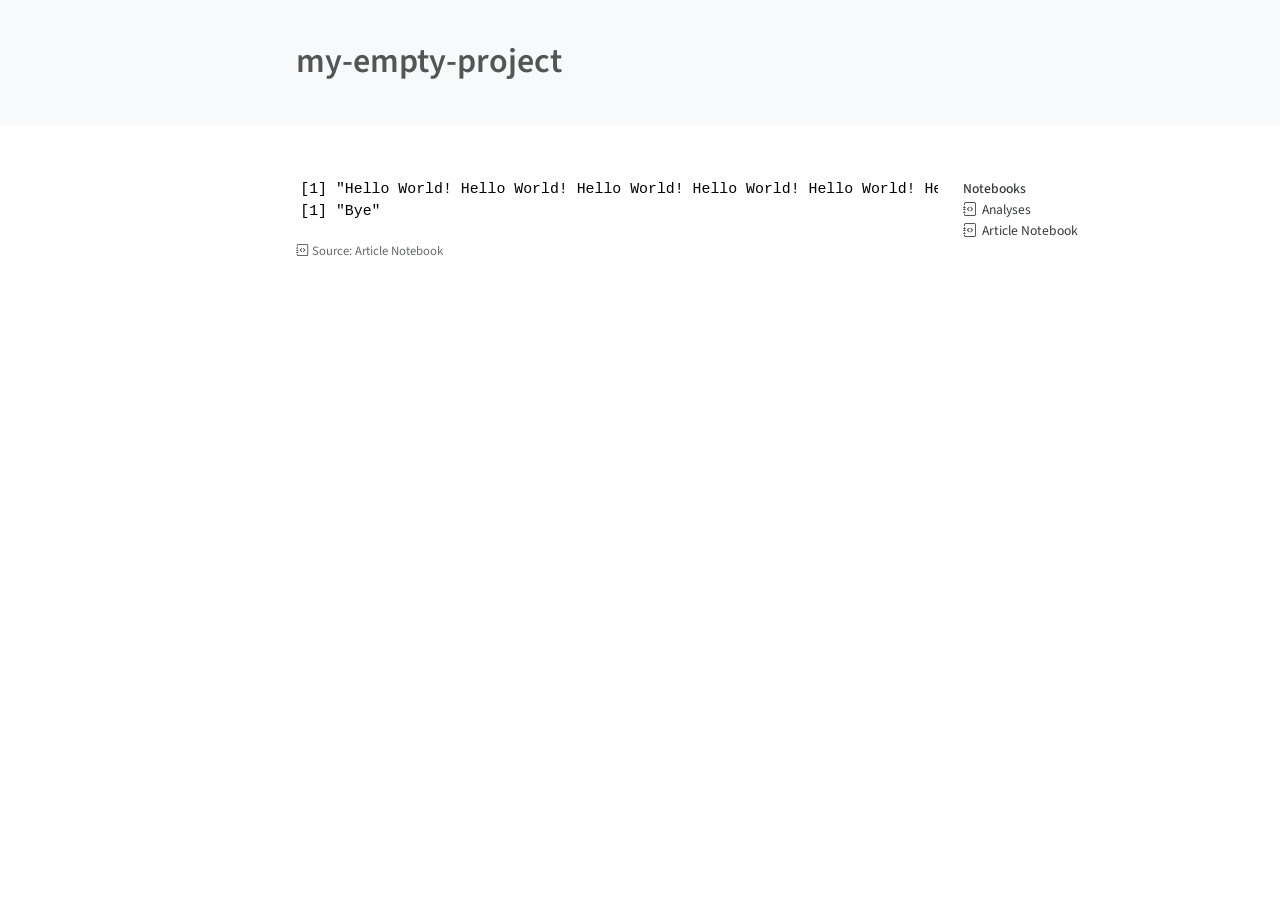
<file: index.html>
<!DOCTYPE html>
<html xmlns="http://www.w3.org/1999/xhtml" lang="en" xml:lang="en"><head>

<meta charset="utf-8">
<meta name="generator" content="quarto-1.10.19">

<meta name="viewport" content="width=device-width, initial-scale=1.0, user-scalable=yes">


<title>my-empty-project</title>
<style>
/* Default styles provided by pandoc.
** See https://pandoc.org/MANUAL.html#variables-for-html for config info.
*/
span.smallcaps{font-variant: small-caps;}
div.columns{display: flex; gap: 1.5em;}
div.column{flex: auto;}
@media screen {
div.columns{gap: min(4vw, 1.5em);}
div.column{overflow-x: auto;}
}
div.hanging-indent{margin-left: 1.5em; text-indent: -1.5em;}
ul.task-list{list-style: none;}
ul.task-list li input[type="checkbox"] {
  width: 0.8em;
  margin: 0 0.8em 0.2em -1em; /* quarto-specific, see https://github.com/quarto-dev/quarto-cli/issues/4556 */ 
  vertical-align: middle;
}
</style>


<script src="site_libs/clipboard/clipboard.min.js"></script>
<script src="site_libs/quarto-html/quarto.js" type="module"></script>
<script src="site_libs/quarto-html/tabsets/tabsets.js" type="module"></script>
<script src="site_libs/quarto-html/popper.min.js"></script>
<script src="site_libs/quarto-html/tippy.umd.min.js"></script>
<script src="site_libs/quarto-html/anchor.min.js"></script>
<link href="site_libs/quarto-html/tippy.css" rel="stylesheet">
<link href="site_libs/quarto-html/quarto-syntax-highlighting-bf27225e3a48a9273f3daa8f8e829971.css" rel="stylesheet" id="quarto-text-highlighting-styles">
<script src="site_libs/bootstrap/bootstrap.min.js"></script>
<link href="site_libs/bootstrap/bootstrap-icons.css" rel="stylesheet">
<link href="site_libs/bootstrap/bootstrap-6e694d1f7ac3fc8d536aaaaf25d41a81.min.css" rel="stylesheet" append-hash="true" id="quarto-bootstrap" data-mode="light">


<meta name="citation_title" content="my-empty-project">
<meta name="citation_language" content="en">
</head>

<body class="quarto-light">

<header id="title-block-header" class="quarto-title-block default toc-left page-columns page-full">
  <div class="quarto-title-banner page-columns page-full">
    <div class="quarto-title column-body">
      <h1 class="title">my-empty-project</h1>
          </div>

    
    <div class="quarto-title-meta-container">
      <div class="quarto-title-meta-column-start">
        
        <div class="quarto-title-meta">

                
          
                
              </div>
      </div>
      <div class="quarto-title-meta-column-end quarto-other-formats-target">
      </div>
    </div>



    <div class="quarto-other-links-text-target">
    </div>  </div>
</header><div id="quarto-content" class="page-columns page-rows-contents page-layout-article toc-left">
<div id="quarto-sidebar-toc-left" class="sidebar toc-left">
  
</div>
<div id="quarto-margin-sidebar" class="sidebar margin-sidebar">
<div class="quarto-alternate-notebooks"><h2>Notebooks</h2><ul><li><a href="notebooks/analyses-preview.html"><i class="bi bi-journal-code"></i>Analyses</a></li><li><a href="index-preview.html"><i class="bi bi-journal-code"></i>Article Notebook</a></li></ul></div></div>
<main class="content quarto-banner-title-block" id="quarto-document-content">



  


<div class="cell">
<div class="cell-output cell-output-stdout">
<pre><code>[1] "Hello World! Hello World! Hello World! Hello World! Hello World! Hello World! Hello World! Hello World! Hello World! Hello World! Hello World! Hello World! Hello World! Hello World! Hello World! Hello World! Hello World! Hello World! Hello World! Hello World! Hello World! Hello World! Hello World! Hello World! Hello World! Hello World! Hello World! Hello World! Hello World! Hello World! Hello World! Hello World! Hello World! Hello World!"
[1] "Bye"</code></pre>
</div>
<a class="quarto-notebook-link" id="nblink-1" href="index-preview.html">Source: Article Notebook</a></div>

</main>
<!-- /main column -->
<script id="quarto-html-after-body" type="application/javascript">
  window.document.addEventListener("DOMContentLoaded", function (event) {
    const icon = "";
    const anchorJS = new window.AnchorJS();
    anchorJS.options = {
      placement: 'right',
      icon: icon
    };
    anchorJS.add('.anchored');
    const isCodeAnnotation = (el) => {
      for (const clz of el.classList) {
        if (clz.startsWith('code-annotation-')) {                     
          return true;
        }
      }
      return false;
    }
    const onCopySuccess = function(e) {
      // button target
      const button = e.trigger;
      // don't keep focus
      button.blur();
      // flash "checked"
      button.classList.add('code-copy-button-checked');
      var currentTitle = button.getAttribute("title");
      button.setAttribute("title", "Copied!");
      let tooltip;
      if (window.bootstrap) {
        button.setAttribute("data-bs-toggle", "tooltip");
        button.setAttribute("data-bs-placement", "left");
        button.setAttribute("data-bs-title", "Copied!");
        tooltip = new bootstrap.Tooltip(button, 
          { trigger: "manual", 
            customClass: "code-copy-button-tooltip",
            offset: [0, -8]});
        tooltip.show();    
      }
      setTimeout(function() {
        if (tooltip) {
          tooltip.hide();
          button.removeAttribute("data-bs-title");
          button.removeAttribute("data-bs-toggle");
          button.removeAttribute("data-bs-placement");
        }
        button.setAttribute("title", currentTitle);
        button.classList.remove('code-copy-button-checked');
      }, 1000);
      // clear code selection
      e.clearSelection();
    }
    const getTextToCopy = function(trigger) {
      const outerScaffold = trigger.parentElement.cloneNode(true);
      const codeEl = outerScaffold.querySelector('code');
      for (const childEl of codeEl.children) {
        if (isCodeAnnotation(childEl)) {
          childEl.remove();
        }
      }
      return codeEl.innerText;
    }
    const clipboard = new window.ClipboardJS('.code-copy-button:not([data-in-quarto-modal])', {
      text: getTextToCopy
    });
    clipboard.on('success', onCopySuccess);
    if (window.document.getElementById('quarto-embedded-source-code-modal')) {
      const clipboardModal = new window.ClipboardJS('.code-copy-button[data-in-quarto-modal]', {
        text: getTextToCopy,
        container: window.document.getElementById('quarto-embedded-source-code-modal')
      });
      clipboardModal.on('success', onCopySuccess);
    }
      var localhostRegex = new RegExp(/^(?:http|https):\/\/localhost\:?[0-9]*\//);
      var mailtoRegex = new RegExp(/^mailto:/);
        var filterRegex = new RegExp('/' + window.location.host + '/');
      var isInternal = (href) => {
          return filterRegex.test(href) || localhostRegex.test(href) || mailtoRegex.test(href);
      }
      // Inspect non-navigation links and adorn them if external
     var links = window.document.querySelectorAll('a[href]:not(.nav-link):not(.navbar-brand):not(.toc-action):not(.sidebar-link):not(.sidebar-item-toggle):not(.pagination-link):not(.no-external):not([aria-hidden]):not(.dropdown-item):not(.quarto-navigation-tool):not(.about-link)');
      for (var i=0; i<links.length; i++) {
        const link = links[i];
        if (!isInternal(link.href)) {
          // undo the damage that might have been done by quarto-nav.js in the case of
          // links that we want to consider external
          if (link.dataset.originalHref !== undefined) {
            link.href = link.dataset.originalHref;
          }
        }
      }
    function tippyHover(el, contentFn, onTriggerFn, onUntriggerFn) {
      const config = {
        allowHTML: true,
        maxWidth: 500,
        delay: 100,
        arrow: false,
        appendTo: function(el) {
            return el.parentElement;
        },
        interactive: true,
        interactiveBorder: 10,
        theme: 'quarto',
        placement: 'bottom-start',
      };
      if (contentFn) {
        config.content = contentFn;
      }
      if (onTriggerFn) {
        config.onTrigger = onTriggerFn;
      }
      if (onUntriggerFn) {
        config.onUntrigger = onUntriggerFn;
      }
      window.tippy(el, config); 
    }
    const noterefs = window.document.querySelectorAll('a[role="doc-noteref"]');
    for (var i=0; i<noterefs.length; i++) {
      const ref = noterefs[i];
      tippyHover(ref, function() {
        // use id or data attribute instead here
        let href = ref.getAttribute('data-footnote-href') || ref.getAttribute('href');
        try { href = new URL(href).hash; } catch {}
        const id = href.replace(/^#\/?/, "");
        const note = window.document.getElementById(id);
        if (note) {
          return note.innerHTML;
        } else {
          return "";
        }
      });
    }
    const xrefs = window.document.querySelectorAll('a.quarto-xref');
    const processXRef = (id, note) => {
      // Strip column container classes
      const stripColumnClz = (el) => {
        el.classList.remove("page-full", "page-columns");
        if (el.children) {
          for (const child of el.children) {
            stripColumnClz(child);
          }
        }
      }
      stripColumnClz(note)
      if (id === null || id.startsWith('sec-')) {
        // Special case sections, only their first couple elements
        const container = document.createElement("div");
        if (note.children && note.children.length > 2) {
          container.appendChild(note.children[0].cloneNode(true));
          for (let i = 1; i < note.children.length; i++) {
            const child = note.children[i];
            if (child.tagName === "P" && child.innerText === "") {
              continue;
            } else {
              container.appendChild(child.cloneNode(true));
              break;
            }
          }
          if (window.Quarto?.typesetMath) {
            window.Quarto.typesetMath(container);
          }
          return container.innerHTML
        } else {
          if (window.Quarto?.typesetMath) {
            window.Quarto.typesetMath(note);
          }
          return note.innerHTML;
        }
      } else {
        // Remove any anchor links if they are present
        const anchorLink = note.querySelector('a.anchorjs-link');
        if (anchorLink) {
          anchorLink.remove();
        }
        if (window.Quarto?.typesetMath) {
          window.Quarto.typesetMath(note);
        }
        if (note.classList.contains("callout")) {
          return note.outerHTML;
        } else {
          return note.innerHTML;
        }
      }
    }
    for (var i=0; i<xrefs.length; i++) {
      const xref = xrefs[i];
      tippyHover(xref, undefined, function(instance) {
        instance.disable();
        let url = xref.getAttribute('href');
        let hash = undefined; 
        if (url.startsWith('#')) {
          hash = url;
        } else {
          try { hash = new URL(url).hash; } catch {}
        }
        if (hash) {
          const id = hash.replace(/^#\/?/, "");
          const note = window.document.getElementById(id);
          if (note !== null) {
            try {
              const html = processXRef(id, note.cloneNode(true));
              instance.setContent(html);
            } finally {
              instance.enable();
              instance.show();
            }
          } else {
            // See if we can fetch this
            fetch(url.split('#')[0])
            .then(res => res.text())
            .then(html => {
              const parser = new DOMParser();
              const htmlDoc = parser.parseFromString(html, "text/html");
              const note = htmlDoc.getElementById(id);
              if (note !== null) {
                const html = processXRef(id, note);
                instance.setContent(html);
              } 
            }).finally(() => {
              instance.enable();
              instance.show();
            });
          }
        } else {
          // See if we can fetch a full url (with no hash to target)
          // This is a special case and we should probably do some content thinning / targeting
          fetch(url)
          .then(res => res.text())
          .then(html => {
            const parser = new DOMParser();
            const htmlDoc = parser.parseFromString(html, "text/html");
            const note = htmlDoc.querySelector('main.content');
            if (note !== null) {
              // This should only happen for chapter cross references
              // (since there is no id in the URL)
              // remove the first header
              if (note.children.length > 0 && note.children[0].tagName === "HEADER") {
                note.children[0].remove();
              }
              const html = processXRef(null, note);
              instance.setContent(html);
            } 
          }).finally(() => {
            instance.enable();
            instance.show();
          });
        }
      }, function(instance) {
      });
    }
        let selectedAnnoteEl;
        const selectorForAnnotation = ( cell, annotation) => {
          let cellAttr = 'data-code-cell="' + cell + '"';
          let lineAttr = 'data-code-annotation="' +  annotation + '"';
          const selector = 'span[' + cellAttr + '][' + lineAttr + ']';
          return selector;
        }
        const selectCodeLines = (annoteEl) => {
          const doc = window.document;
          const targetCell = annoteEl.getAttribute("data-target-cell");
          const targetAnnotation = annoteEl.getAttribute("data-target-annotation");
          const annoteSpan = window.document.querySelector(selectorForAnnotation(targetCell, targetAnnotation));
          const lines = annoteSpan.getAttribute("data-code-lines").split(",");
          const lineIds = lines.map((line) => {
            return targetCell + "-" + line;
          })
          let top = null;
          let height = null;
          let parent = null;
          if (lineIds.length > 0) {
              //compute the position of the single el (top and bottom and make a div)
              const el = window.document.getElementById(lineIds[0]);
              top = el.offsetTop;
              height = el.offsetHeight;
              parent = el.parentElement.parentElement;
            if (lineIds.length > 1) {
              const lastEl = window.document.getElementById(lineIds[lineIds.length - 1]);
              const bottom = lastEl.offsetTop + lastEl.offsetHeight;
              height = bottom - top;
            }
            if (top !== null && height !== null && parent !== null) {
              // cook up a div (if necessary) and position it 
              let div = window.document.getElementById("code-annotation-line-highlight");
              if (div === null) {
                div = window.document.createElement("div");
                div.setAttribute("id", "code-annotation-line-highlight");
                div.style.position = 'absolute';
                parent.appendChild(div);
              }
              div.style.top = top - 2 + "px";
              div.style.height = height + 4 + "px";
              div.style.left = 0;
              let gutterDiv = window.document.getElementById("code-annotation-line-highlight-gutter");
              if (gutterDiv === null) {
                gutterDiv = window.document.createElement("div");
                gutterDiv.setAttribute("id", "code-annotation-line-highlight-gutter");
                gutterDiv.style.position = 'absolute';
                const codeCell = window.document.getElementById(targetCell);
                const gutter = codeCell.querySelector('.code-annotation-gutter');
                gutter.appendChild(gutterDiv);
              }
              gutterDiv.style.top = top - 2 + "px";
              gutterDiv.style.height = height + 4 + "px";
            }
            selectedAnnoteEl = annoteEl;
          }
        };
        const unselectCodeLines = () => {
          const elementsIds = ["code-annotation-line-highlight", "code-annotation-line-highlight-gutter"];
          elementsIds.forEach((elId) => {
            const div = window.document.getElementById(elId);
            if (div) {
              div.remove();
            }
          });
          selectedAnnoteEl = undefined;
        };
          // Handle positioning of the toggle
      window.addEventListener(
        "resize",
        throttle(() => {
          elRect = undefined;
          if (selectedAnnoteEl) {
            selectCodeLines(selectedAnnoteEl);
          }
        }, 10)
      );
      function throttle(fn, ms) {
      let throttle = false;
      let timer;
        return (...args) => {
          if(!throttle) { // first call gets through
              fn.apply(this, args);
              throttle = true;
          } else { // all the others get throttled
              if(timer) clearTimeout(timer); // cancel #2
              timer = setTimeout(() => {
                fn.apply(this, args);
                timer = throttle = false;
              }, ms);
          }
        };
      }
        // Attach click handler to the DT
        const annoteDls = window.document.querySelectorAll('dt[data-target-cell]');
        for (const annoteDlNode of annoteDls) {
          annoteDlNode.addEventListener('click', (event) => {
            const clickedEl = event.target;
            if (clickedEl !== selectedAnnoteEl) {
              unselectCodeLines();
              const activeEl = window.document.querySelector('dt[data-target-cell].code-annotation-active');
              if (activeEl) {
                activeEl.classList.remove('code-annotation-active');
              }
              selectCodeLines(clickedEl);
              clickedEl.classList.add('code-annotation-active');
            } else {
              // Unselect the line
              unselectCodeLines();
              clickedEl.classList.remove('code-annotation-active');
            }
          });
        }
    const findCites = (el) => {
      const parentEl = el.parentElement;
      if (parentEl) {
        const cites = parentEl.dataset.cites;
        if (cites) {
          return {
            el,
            cites: cites.split(' ')
          };
        } else {
          return findCites(el.parentElement)
        }
      } else {
        return undefined;
      }
    };
    var bibliorefs = window.document.querySelectorAll('a[role="doc-biblioref"]');
    for (var i=0; i<bibliorefs.length; i++) {
      const ref = bibliorefs[i];
      const citeInfo = findCites(ref);
      if (citeInfo) {
        tippyHover(citeInfo.el, function() {
          var popup = window.document.createElement('div');
          citeInfo.cites.forEach(function(cite) {
            var citeDiv = window.document.createElement('div');
            citeDiv.classList.add('hanging-indent');
            citeDiv.classList.add('csl-entry');
            var biblioDiv = window.document.getElementById('ref-' + cite);
            if (biblioDiv) {
              citeDiv.innerHTML = biblioDiv.innerHTML;
            }
            popup.appendChild(citeDiv);
          });
          return popup.innerHTML;
        });
      }
    }
  });
  </script>
</div> <!-- /content -->




</body></html>
</file>
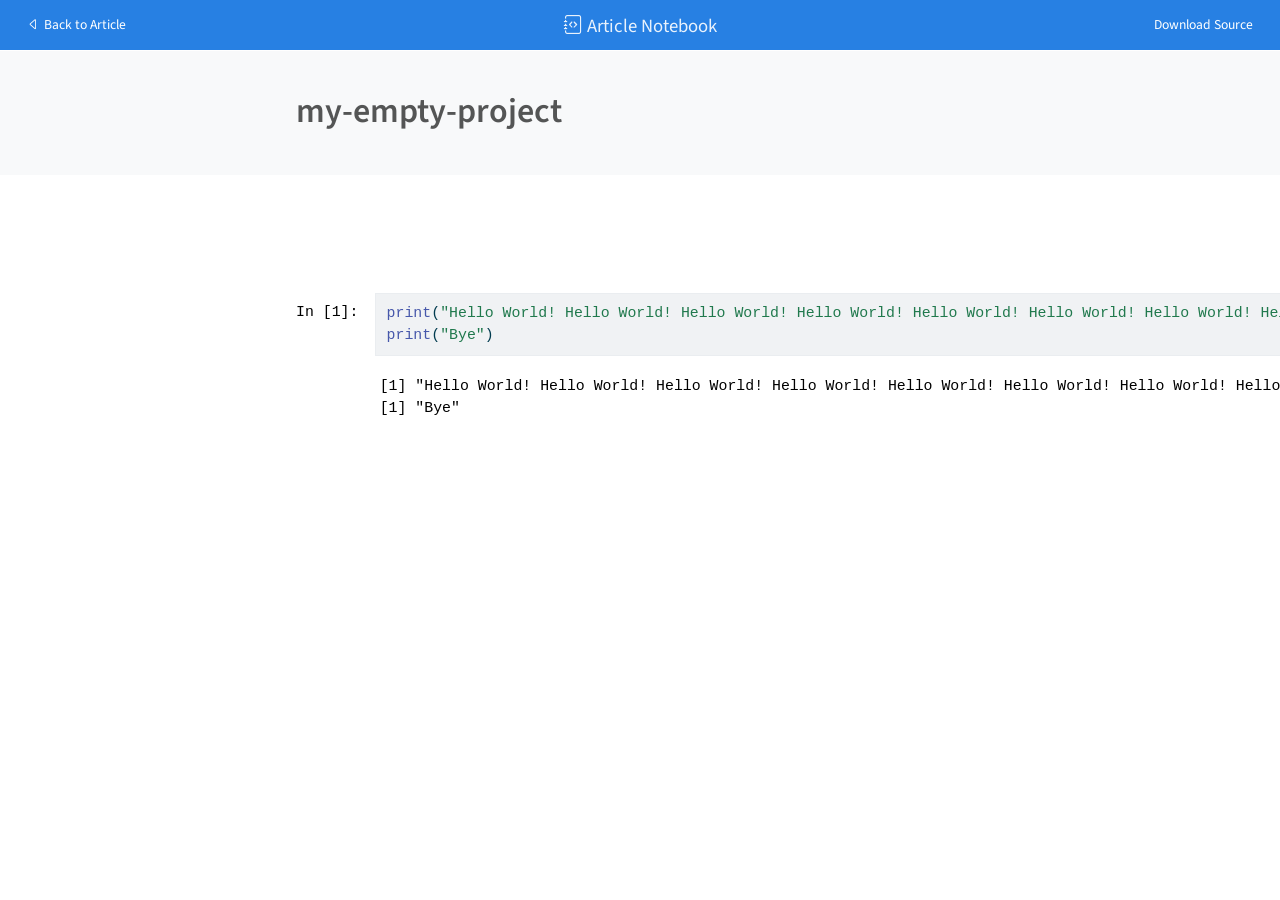
<file: index-preview.html>
<!DOCTYPE html>
<html xmlns="http://www.w3.org/1999/xhtml" lang="en" xml:lang="en"><head>
    <meta charset="utf-8">
    <meta name="generator" content="quarto-1.10.19">

    <meta name="viewport" content="width=device-width, initial-scale=1.0, user-scalable=yes">


    <title>my-empty-project</title>
    <style>
      /* Default styles provided by pandoc.
      ** See https://pandoc.org/MANUAL.html#variables-for-html for config info.
      */
      span.smallcaps{font-variant: small-caps;}
      div.columns{display: flex; gap: 1.5em;}
      div.column{flex: auto;}
      @media screen {
      div.columns{gap: min(4vw, 1.5em);}
      div.column{overflow-x: auto;}
      }
      div.hanging-indent{margin-left: 1.5em; text-indent: -1.5em;}
      ul.task-list{list-style: none;}
      ul.task-list li input[type="checkbox"] {
        width: 0.8em;
        margin: 0 0.8em 0.2em -1em; /* quarto-specific, see https://github.com/quarto-dev/quarto-cli/issues/4556 */ 
        vertical-align: middle;
      }
      /* CSS for syntax highlighting */
      html { -webkit-text-size-adjust: 100%; }
      pre > code.sourceCode { white-space: pre; position: relative; }
      pre > code.sourceCode > span { display: inline-block; line-height: 1.25; }
      pre > code.sourceCode > span:empty { height: 1.2em; }
      .sourceCode { overflow: visible; }
      code.sourceCode > span { color: inherit; text-decoration: inherit; }
      div.sourceCode { margin: 1em 0; }
      pre.sourceCode { margin: 0; }
      @media screen {
      div.sourceCode { overflow: auto; }
      }
      @media print {
      pre > code.sourceCode { white-space: pre-wrap; }
      pre > code.sourceCode > span { text-indent: -5em; padding-left: 5em; }
      }
      pre.numberSource code
        { counter-reset: source-line 0; }
      pre.numberSource code > span
        { position: relative; left: -4em; counter-increment: source-line; }
      pre.numberSource code > span > a:first-child::before
        { content: counter(source-line);
          position: relative; left: -1em; text-align: right; vertical-align: baseline;
          border: none; display: inline-block;
          -webkit-touch-callout: none; -webkit-user-select: none;
          -khtml-user-select: none; -moz-user-select: none;
          -ms-user-select: none; user-select: none;
          padding: 0 4px; width: 4em;
        }
      pre.numberSource { margin-left: 3em;  padding-left: 4px; }
      div.sourceCode
        {   }
      @media screen {
      pre > code.sourceCode > span > a:first-child::before { text-decoration: underline; }
      }
    </style>

    <style>
      body.hypothesis-enabled #quarto-embed-header {
        padding-right: 36px;
      }

      #quarto-embed-header {
        height: 3em;
        width: 100%;
        display: flex;
        justify-content: space-between;
        align-items: center;
        border-bottom: solid 1px;
      }

      #quarto-embed-header h6 {
        font-size: 1.1em;
        padding-top: 0.6em;
        margin-left: 1em;
        margin-right: 1em;
        font-weight: 400;
      }

      #quarto-embed-header a.quarto-back-link,
      #quarto-embed-header a.quarto-download-embed {
        font-size: 0.8em;
        margin-top: 1em;
        margin-bottom: 1em;
        margin-left: 1em;
        margin-right: 1em;
      }

      .quarto-back-container {
        padding-left: 0.5em;
        display: flex;
      }

      .headroom {
          will-change: transform;
          transition: transform 200ms linear;
      }

      .headroom--pinned {
          transform: translateY(0%);
      }

      .headroom--unpinned {
          transform: translateY(-100%);
      }      
    </style>

    <script>
    window.document.addEventListener("DOMContentLoaded", function () {

      var header = window.document.querySelector("#quarto-embed-header");
      const titleBannerEl = window.document.querySelector("body > #title-block-header");
      if (titleBannerEl) {
        titleBannerEl.style.paddingTop = header.clientHeight + "px";
      }
      const contentEl = window.document.getElementById('quarto-content');
      for (const child of contentEl.children) {
        child.style.paddingTop = header.clientHeight + "px";
        child.style.marginTop = "1em";
      }

      // Use the article root if the `back` call doesn't work. This isn't perfect
      // but should typically work
      window.quartoBackToArticle = () => {
        var currentUrl = window.location.href;
        window.history.back();
        setTimeout(() => {
            // if location was not changed in 100 ms, then there is no history back
            if(currentUrl === window.location.href){              
                // redirect to site root
                window.location.href = "index.html";
            }
        }, 100);
      }

      const headroom = new window.Headroom(header, {
        tolerance: 5,
        onPin: function () {
        },
        onUnpin: function () {
        },
      });
      headroom.init();
    });
    </script>

    
<script src="site_libs/manuscript-notebook/headroom.min.js"></script>
<script src="site_libs/clipboard/clipboard.min.js"></script>
<script src="site_libs/quarto-html/quarto.js" type="module"></script>
<script src="site_libs/quarto-html/tabsets/tabsets.js" type="module"></script>
<script src="site_libs/quarto-html/popper.min.js"></script>
<script src="site_libs/quarto-html/tippy.umd.min.js"></script>
<script src="site_libs/quarto-html/anchor.min.js"></script>
<link href="site_libs/quarto-html/tippy.css" rel="stylesheet">
<link href="site_libs/quarto-html/quarto-syntax-highlighting-bf27225e3a48a9273f3daa8f8e829971.css" rel="stylesheet" id="quarto-text-highlighting-styles">
<script src="site_libs/bootstrap/bootstrap.min.js"></script>
<link href="site_libs/bootstrap/bootstrap-icons.css" rel="stylesheet">
<link href="site_libs/bootstrap/bootstrap-6e694d1f7ac3fc8d536aaaaf25d41a81.min.css" rel="stylesheet" append-hash="true" id="quarto-bootstrap" data-mode="light">
     
      <meta name="citation_title" content="my-empty-project">
<meta name="citation_language" content="en">
</head>

  <body class="quarto-notebook quarto-light">
    <div id="quarto-embed-header" class="headroom fixed-top bg-primary">
      
      <a onclick="window.quartoBackToArticle(); return false;" class="btn btn-primary quarto-back-link" href=""><i class="bi bi-caret-left"></i> Back to Article</a>
      <h6><i class="bi bi-journal-code"></i> Article Notebook</h6>

            <a href="./index.qmd" class="btn btn-primary quarto-download-embed" download="index.qmd">Download Source</a>
          </div>

     <header id="title-block-header" class="quarto-title-block default toc-left page-columns page-full">
  <div class="quarto-title-banner page-columns page-full">
    <div class="quarto-title column-body">
      <h1 class="title">my-empty-project</h1>
          </div>

    
    <div class="quarto-title-meta-container">
      <div class="quarto-title-meta-column-start">
        
        <div class="quarto-title-meta">

                
          
                
              </div>
      </div>
      <div class="quarto-title-meta-column-end quarto-other-formats-target">
      </div>
    </div>



    <div class="quarto-other-links-text-target">
    </div>  </div>
</header><div id="quarto-content" class="page-columns page-rows-contents page-layout-article toc-left">
<div id="quarto-sidebar-toc-left" class="sidebar toc-left">
  
</div>
<div id="quarto-margin-sidebar" class="sidebar margin-sidebar zindex-bottom">
</div>
<main class="content quarto-banner-title-block" id="quarto-document-content">      

     <div class="cell-container"><div class="cell-decorator"><pre>In [1]:</pre></div><div class="cell">
<div class="code-copy-outer-scaffold"><div class="sourceCode cell-code" id="cb1"><pre class="sourceCode r code-overflow-scroll code-with-copy"><code class="sourceCode r"><span id="cb1-1"><a href="#cb1-1" aria-hidden="true" tabindex="-1"></a><span class="fu">print</span>(<span class="st">"Hello World! Hello World! Hello World! Hello World! Hello World! Hello World! Hello World! Hello World! Hello World! Hello World! Hello World! Hello World! Hello World! Hello World! Hello World! Hello World! Hello World! Hello World! Hello World! Hello World! Hello World! Hello World! Hello World! Hello World! Hello World! Hello World! Hello World! Hello World! Hello World! Hello World! Hello World! Hello World! Hello World! Hello World!"</span>)</span>
<span id="cb1-2"><a href="#cb1-2" aria-hidden="true" tabindex="-1"></a><span class="fu">print</span>(<span class="st">"Bye"</span>)</span></code></pre></div><button title="Copy to Clipboard" class="code-copy-button"><i class="bi"></i></button></div>
<div class="cell-output cell-output-stdout">
<pre><code>[1] "Hello World! Hello World! Hello World! Hello World! Hello World! Hello World! Hello World! Hello World! Hello World! Hello World! Hello World! Hello World! Hello World! Hello World! Hello World! Hello World! Hello World! Hello World! Hello World! Hello World! Hello World! Hello World! Hello World! Hello World! Hello World! Hello World! Hello World! Hello World! Hello World! Hello World! Hello World! Hello World! Hello World! Hello World!"
[1] "Bye"</code></pre>
</div>
</div></div>
     </main>
<!-- /main column -->  <script id="quarto-html-after-body" type="application/javascript">
  window.document.addEventListener("DOMContentLoaded", function (event) {
    const icon = "";
    const anchorJS = new window.AnchorJS();
    anchorJS.options = {
      placement: 'right',
      icon: icon
    };
    anchorJS.add('.anchored');
    const isCodeAnnotation = (el) => {
      for (const clz of el.classList) {
        if (clz.startsWith('code-annotation-')) {                     
          return true;
        }
      }
      return false;
    }
    const onCopySuccess = function(e) {
      // button target
      const button = e.trigger;
      // don't keep focus
      button.blur();
      // flash "checked"
      button.classList.add('code-copy-button-checked');
      var currentTitle = button.getAttribute("title");
      button.setAttribute("title", "Copied!");
      let tooltip;
      if (window.bootstrap) {
        button.setAttribute("data-bs-toggle", "tooltip");
        button.setAttribute("data-bs-placement", "left");
        button.setAttribute("data-bs-title", "Copied!");
        tooltip = new bootstrap.Tooltip(button, 
          { trigger: "manual", 
            customClass: "code-copy-button-tooltip",
            offset: [0, -8]});
        tooltip.show();    
      }
      setTimeout(function() {
        if (tooltip) {
          tooltip.hide();
          button.removeAttribute("data-bs-title");
          button.removeAttribute("data-bs-toggle");
          button.removeAttribute("data-bs-placement");
        }
        button.setAttribute("title", currentTitle);
        button.classList.remove('code-copy-button-checked');
      }, 1000);
      // clear code selection
      e.clearSelection();
    }
    const getTextToCopy = function(trigger) {
      const outerScaffold = trigger.parentElement.cloneNode(true);
      const codeEl = outerScaffold.querySelector('code');
      for (const childEl of codeEl.children) {
        if (isCodeAnnotation(childEl)) {
          childEl.remove();
        }
      }
      return codeEl.innerText;
    }
    const clipboard = new window.ClipboardJS('.code-copy-button:not([data-in-quarto-modal])', {
      text: getTextToCopy
    });
    clipboard.on('success', onCopySuccess);
    if (window.document.getElementById('quarto-embedded-source-code-modal')) {
      const clipboardModal = new window.ClipboardJS('.code-copy-button[data-in-quarto-modal]', {
        text: getTextToCopy,
        container: window.document.getElementById('quarto-embedded-source-code-modal')
      });
      clipboardModal.on('success', onCopySuccess);
    }
      var localhostRegex = new RegExp(/^(?:http|https):\/\/localhost\:?[0-9]*\//);
      var mailtoRegex = new RegExp(/^mailto:/);
        var filterRegex = new RegExp('/' + window.location.host + '/');
      var isInternal = (href) => {
          return filterRegex.test(href) || localhostRegex.test(href) || mailtoRegex.test(href);
      }
      // Inspect non-navigation links and adorn them if external
     var links = window.document.querySelectorAll('a[href]:not(.nav-link):not(.navbar-brand):not(.toc-action):not(.sidebar-link):not(.sidebar-item-toggle):not(.pagination-link):not(.no-external):not([aria-hidden]):not(.dropdown-item):not(.quarto-navigation-tool):not(.about-link)');
      for (var i=0; i<links.length; i++) {
        const link = links[i];
        if (!isInternal(link.href)) {
          // undo the damage that might have been done by quarto-nav.js in the case of
          // links that we want to consider external
          if (link.dataset.originalHref !== undefined) {
            link.href = link.dataset.originalHref;
          }
        }
      }
    function tippyHover(el, contentFn, onTriggerFn, onUntriggerFn) {
      const config = {
        allowHTML: true,
        maxWidth: 500,
        delay: 100,
        arrow: false,
        appendTo: function(el) {
            return el.parentElement;
        },
        interactive: true,
        interactiveBorder: 10,
        theme: 'quarto',
        placement: 'bottom-start',
      };
      if (contentFn) {
        config.content = contentFn;
      }
      if (onTriggerFn) {
        config.onTrigger = onTriggerFn;
      }
      if (onUntriggerFn) {
        config.onUntrigger = onUntriggerFn;
      }
      window.tippy(el, config); 
    }
    const noterefs = window.document.querySelectorAll('a[role="doc-noteref"]');
    for (var i=0; i<noterefs.length; i++) {
      const ref = noterefs[i];
      tippyHover(ref, function() {
        // use id or data attribute instead here
        let href = ref.getAttribute('data-footnote-href') || ref.getAttribute('href');
        try { href = new URL(href).hash; } catch {}
        const id = href.replace(/^#\/?/, "");
        const note = window.document.getElementById(id);
        if (note) {
          return note.innerHTML;
        } else {
          return "";
        }
      });
    }
    const xrefs = window.document.querySelectorAll('a.quarto-xref');
    const processXRef = (id, note) => {
      // Strip column container classes
      const stripColumnClz = (el) => {
        el.classList.remove("page-full", "page-columns");
        if (el.children) {
          for (const child of el.children) {
            stripColumnClz(child);
          }
        }
      }
      stripColumnClz(note)
      if (id === null || id.startsWith('sec-')) {
        // Special case sections, only their first couple elements
        const container = document.createElement("div");
        if (note.children && note.children.length > 2) {
          container.appendChild(note.children[0].cloneNode(true));
          for (let i = 1; i < note.children.length; i++) {
            const child = note.children[i];
            if (child.tagName === "P" && child.innerText === "") {
              continue;
            } else {
              container.appendChild(child.cloneNode(true));
              break;
            }
          }
          if (window.Quarto?.typesetMath) {
            window.Quarto.typesetMath(container);
          }
          return container.innerHTML
        } else {
          if (window.Quarto?.typesetMath) {
            window.Quarto.typesetMath(note);
          }
          return note.innerHTML;
        }
      } else {
        // Remove any anchor links if they are present
        const anchorLink = note.querySelector('a.anchorjs-link');
        if (anchorLink) {
          anchorLink.remove();
        }
        if (window.Quarto?.typesetMath) {
          window.Quarto.typesetMath(note);
        }
        if (note.classList.contains("callout")) {
          return note.outerHTML;
        } else {
          return note.innerHTML;
        }
      }
    }
    for (var i=0; i<xrefs.length; i++) {
      const xref = xrefs[i];
      tippyHover(xref, undefined, function(instance) {
        instance.disable();
        let url = xref.getAttribute('href');
        let hash = undefined; 
        if (url.startsWith('#')) {
          hash = url;
        } else {
          try { hash = new URL(url).hash; } catch {}
        }
        if (hash) {
          const id = hash.replace(/^#\/?/, "");
          const note = window.document.getElementById(id);
          if (note !== null) {
            try {
              const html = processXRef(id, note.cloneNode(true));
              instance.setContent(html);
            } finally {
              instance.enable();
              instance.show();
            }
          } else {
            // See if we can fetch this
            fetch(url.split('#')[0])
            .then(res => res.text())
            .then(html => {
              const parser = new DOMParser();
              const htmlDoc = parser.parseFromString(html, "text/html");
              const note = htmlDoc.getElementById(id);
              if (note !== null) {
                const html = processXRef(id, note);
                instance.setContent(html);
              } 
            }).finally(() => {
              instance.enable();
              instance.show();
            });
          }
        } else {
          // See if we can fetch a full url (with no hash to target)
          // This is a special case and we should probably do some content thinning / targeting
          fetch(url)
          .then(res => res.text())
          .then(html => {
            const parser = new DOMParser();
            const htmlDoc = parser.parseFromString(html, "text/html");
            const note = htmlDoc.querySelector('main.content');
            if (note !== null) {
              // This should only happen for chapter cross references
              // (since there is no id in the URL)
              // remove the first header
              if (note.children.length > 0 && note.children[0].tagName === "HEADER") {
                note.children[0].remove();
              }
              const html = processXRef(null, note);
              instance.setContent(html);
            } 
          }).finally(() => {
            instance.enable();
            instance.show();
          });
        }
      }, function(instance) {
      });
    }
        let selectedAnnoteEl;
        const selectorForAnnotation = ( cell, annotation) => {
          let cellAttr = 'data-code-cell="' + cell + '"';
          let lineAttr = 'data-code-annotation="' +  annotation + '"';
          const selector = 'span[' + cellAttr + '][' + lineAttr + ']';
          return selector;
        }
        const selectCodeLines = (annoteEl) => {
          const doc = window.document;
          const targetCell = annoteEl.getAttribute("data-target-cell");
          const targetAnnotation = annoteEl.getAttribute("data-target-annotation");
          const annoteSpan = window.document.querySelector(selectorForAnnotation(targetCell, targetAnnotation));
          const lines = annoteSpan.getAttribute("data-code-lines").split(",");
          const lineIds = lines.map((line) => {
            return targetCell + "-" + line;
          })
          let top = null;
          let height = null;
          let parent = null;
          if (lineIds.length > 0) {
              //compute the position of the single el (top and bottom and make a div)
              const el = window.document.getElementById(lineIds[0]);
              top = el.offsetTop;
              height = el.offsetHeight;
              parent = el.parentElement.parentElement;
            if (lineIds.length > 1) {
              const lastEl = window.document.getElementById(lineIds[lineIds.length - 1]);
              const bottom = lastEl.offsetTop + lastEl.offsetHeight;
              height = bottom - top;
            }
            if (top !== null && height !== null && parent !== null) {
              // cook up a div (if necessary) and position it 
              let div = window.document.getElementById("code-annotation-line-highlight");
              if (div === null) {
                div = window.document.createElement("div");
                div.setAttribute("id", "code-annotation-line-highlight");
                div.style.position = 'absolute';
                parent.appendChild(div);
              }
              div.style.top = top - 2 + "px";
              div.style.height = height + 4 + "px";
              div.style.left = 0;
              let gutterDiv = window.document.getElementById("code-annotation-line-highlight-gutter");
              if (gutterDiv === null) {
                gutterDiv = window.document.createElement("div");
                gutterDiv.setAttribute("id", "code-annotation-line-highlight-gutter");
                gutterDiv.style.position = 'absolute';
                const codeCell = window.document.getElementById(targetCell);
                const gutter = codeCell.querySelector('.code-annotation-gutter');
                gutter.appendChild(gutterDiv);
              }
              gutterDiv.style.top = top - 2 + "px";
              gutterDiv.style.height = height + 4 + "px";
            }
            selectedAnnoteEl = annoteEl;
          }
        };
        const unselectCodeLines = () => {
          const elementsIds = ["code-annotation-line-highlight", "code-annotation-line-highlight-gutter"];
          elementsIds.forEach((elId) => {
            const div = window.document.getElementById(elId);
            if (div) {
              div.remove();
            }
          });
          selectedAnnoteEl = undefined;
        };
          // Handle positioning of the toggle
      window.addEventListener(
        "resize",
        throttle(() => {
          elRect = undefined;
          if (selectedAnnoteEl) {
            selectCodeLines(selectedAnnoteEl);
          }
        }, 10)
      );
      function throttle(fn, ms) {
      let throttle = false;
      let timer;
        return (...args) => {
          if(!throttle) { // first call gets through
              fn.apply(this, args);
              throttle = true;
          } else { // all the others get throttled
              if(timer) clearTimeout(timer); // cancel #2
              timer = setTimeout(() => {
                fn.apply(this, args);
                timer = throttle = false;
              }, ms);
          }
        };
      }
        // Attach click handler to the DT
        const annoteDls = window.document.querySelectorAll('dt[data-target-cell]');
        for (const annoteDlNode of annoteDls) {
          annoteDlNode.addEventListener('click', (event) => {
            const clickedEl = event.target;
            if (clickedEl !== selectedAnnoteEl) {
              unselectCodeLines();
              const activeEl = window.document.querySelector('dt[data-target-cell].code-annotation-active');
              if (activeEl) {
                activeEl.classList.remove('code-annotation-active');
              }
              selectCodeLines(clickedEl);
              clickedEl.classList.add('code-annotation-active');
            } else {
              // Unselect the line
              unselectCodeLines();
              clickedEl.classList.remove('code-annotation-active');
            }
          });
        }
    const findCites = (el) => {
      const parentEl = el.parentElement;
      if (parentEl) {
        const cites = parentEl.dataset.cites;
        if (cites) {
          return {
            el,
            cites: cites.split(' ')
          };
        } else {
          return findCites(el.parentElement)
        }
      } else {
        return undefined;
      }
    };
    var bibliorefs = window.document.querySelectorAll('a[role="doc-biblioref"]');
    for (var i=0; i<bibliorefs.length; i++) {
      const ref = bibliorefs[i];
      const citeInfo = findCites(ref);
      if (citeInfo) {
        tippyHover(citeInfo.el, function() {
          var popup = window.document.createElement('div');
          citeInfo.cites.forEach(function(cite) {
            var citeDiv = window.document.createElement('div');
            citeDiv.classList.add('hanging-indent');
            citeDiv.classList.add('csl-entry');
            var biblioDiv = window.document.getElementById('ref-' + cite);
            if (biblioDiv) {
              citeDiv.innerHTML = biblioDiv.innerHTML;
            }
            popup.appendChild(citeDiv);
          });
          return popup.innerHTML;
        });
      }
    }
  });
  </script>  </div> <!-- /content --> 
  
</body></html>
</file>
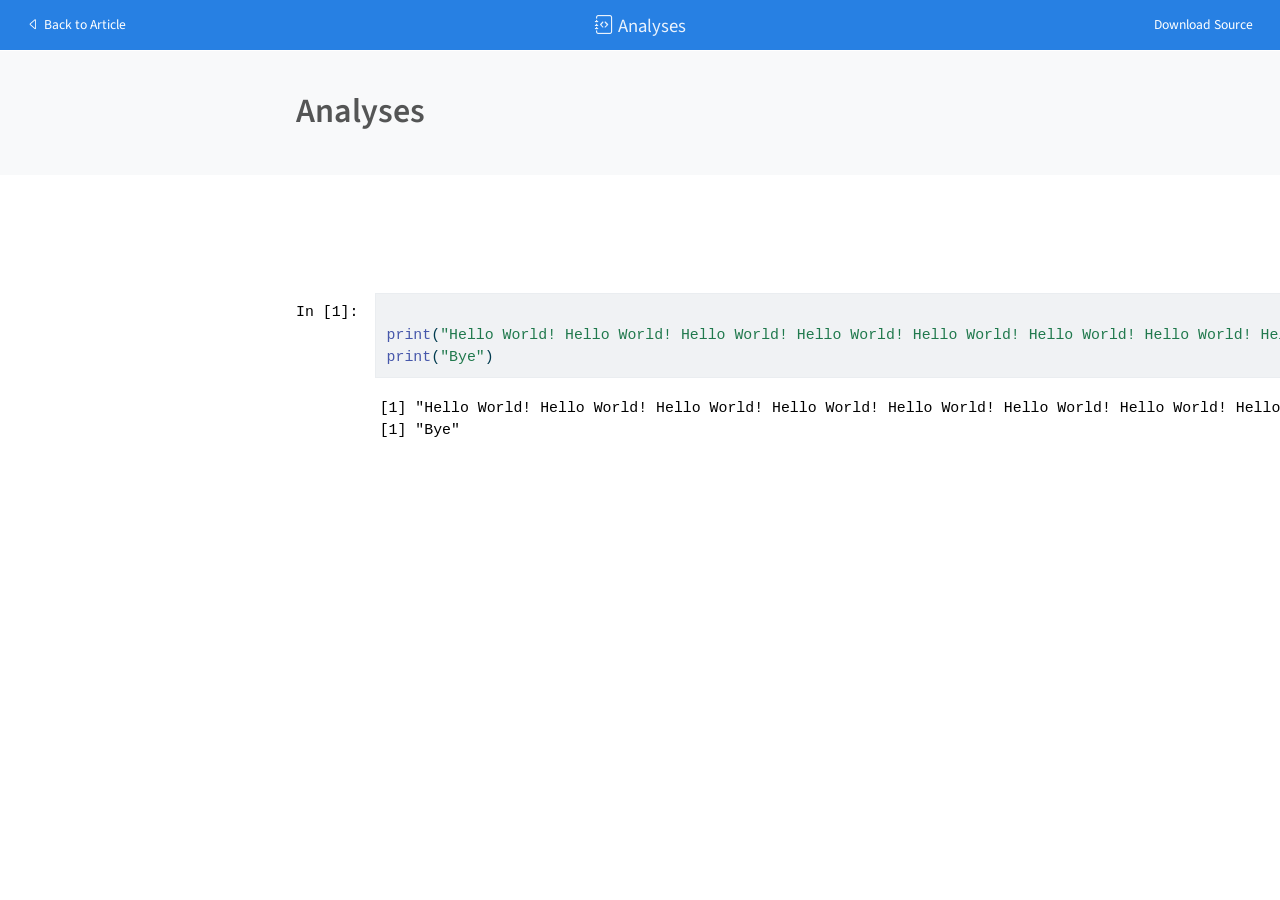
<file: notebooks/analyses-preview.html>
<!DOCTYPE html>
<html xmlns="http://www.w3.org/1999/xhtml" lang="en" xml:lang="en"><head>
    <meta charset="utf-8">
    <meta name="generator" content="quarto-1.10.19">

    <meta name="viewport" content="width=device-width, initial-scale=1.0, user-scalable=yes">


    <title>Analyses</title>
    <style>
      /* Default styles provided by pandoc.
      ** See https://pandoc.org/MANUAL.html#variables-for-html for config info.
      */
      span.smallcaps{font-variant: small-caps;}
      div.columns{display: flex; gap: 1.5em;}
      div.column{flex: auto;}
      @media screen {
      div.columns{gap: min(4vw, 1.5em);}
      div.column{overflow-x: auto;}
      }
      div.hanging-indent{margin-left: 1.5em; text-indent: -1.5em;}
      ul.task-list{list-style: none;}
      ul.task-list li input[type="checkbox"] {
        width: 0.8em;
        margin: 0 0.8em 0.2em -1em; /* quarto-specific, see https://github.com/quarto-dev/quarto-cli/issues/4556 */ 
        vertical-align: middle;
      }
      /* CSS for syntax highlighting */
      html { -webkit-text-size-adjust: 100%; }
      pre > code.sourceCode { white-space: pre; position: relative; }
      pre > code.sourceCode > span { display: inline-block; line-height: 1.25; }
      pre > code.sourceCode > span:empty { height: 1.2em; }
      .sourceCode { overflow: visible; }
      code.sourceCode > span { color: inherit; text-decoration: inherit; }
      div.sourceCode { margin: 1em 0; }
      pre.sourceCode { margin: 0; }
      @media screen {
      div.sourceCode { overflow: auto; }
      }
      @media print {
      pre > code.sourceCode { white-space: pre-wrap; }
      pre > code.sourceCode > span { text-indent: -5em; padding-left: 5em; }
      }
      pre.numberSource code
        { counter-reset: source-line 0; }
      pre.numberSource code > span
        { position: relative; left: -4em; counter-increment: source-line; }
      pre.numberSource code > span > a:first-child::before
        { content: counter(source-line);
          position: relative; left: -1em; text-align: right; vertical-align: baseline;
          border: none; display: inline-block;
          -webkit-touch-callout: none; -webkit-user-select: none;
          -khtml-user-select: none; -moz-user-select: none;
          -ms-user-select: none; user-select: none;
          padding: 0 4px; width: 4em;
        }
      pre.numberSource { margin-left: 3em;  padding-left: 4px; }
      div.sourceCode
        {   }
      @media screen {
      pre > code.sourceCode > span > a:first-child::before { text-decoration: underline; }
      }
    </style>

    <style>
      body.hypothesis-enabled #quarto-embed-header {
        padding-right: 36px;
      }

      #quarto-embed-header {
        height: 3em;
        width: 100%;
        display: flex;
        justify-content: space-between;
        align-items: center;
        border-bottom: solid 1px;
      }

      #quarto-embed-header h6 {
        font-size: 1.1em;
        padding-top: 0.6em;
        margin-left: 1em;
        margin-right: 1em;
        font-weight: 400;
      }

      #quarto-embed-header a.quarto-back-link,
      #quarto-embed-header a.quarto-download-embed {
        font-size: 0.8em;
        margin-top: 1em;
        margin-bottom: 1em;
        margin-left: 1em;
        margin-right: 1em;
      }

      .quarto-back-container {
        padding-left: 0.5em;
        display: flex;
      }

      .headroom {
          will-change: transform;
          transition: transform 200ms linear;
      }

      .headroom--pinned {
          transform: translateY(0%);
      }

      .headroom--unpinned {
          transform: translateY(-100%);
      }      
    </style>

    <script>
    window.document.addEventListener("DOMContentLoaded", function () {

      var header = window.document.querySelector("#quarto-embed-header");
      const titleBannerEl = window.document.querySelector("body > #title-block-header");
      if (titleBannerEl) {
        titleBannerEl.style.paddingTop = header.clientHeight + "px";
      }
      const contentEl = window.document.getElementById('quarto-content');
      for (const child of contentEl.children) {
        child.style.paddingTop = header.clientHeight + "px";
        child.style.marginTop = "1em";
      }

      // Use the article root if the `back` call doesn't work. This isn't perfect
      // but should typically work
      window.quartoBackToArticle = () => {
        var currentUrl = window.location.href;
        window.history.back();
        setTimeout(() => {
            // if location was not changed in 100 ms, then there is no history back
            if(currentUrl === window.location.href){              
                // redirect to site root
                window.location.href = "../index.html";
            }
        }, 100);
      }

      const headroom = new window.Headroom(header, {
        tolerance: 5,
        onPin: function () {
        },
        onUnpin: function () {
        },
      });
      headroom.init();
    });
    </script>

    
<script src="../site_libs/manuscript-notebook/headroom.min.js"></script>
<script src="../site_libs/clipboard/clipboard.min.js"></script>
<script src="../site_libs/quarto-html/quarto.js" type="module"></script>
<script src="../site_libs/quarto-html/tabsets/tabsets.js" type="module"></script>
<script src="../site_libs/quarto-html/popper.min.js"></script>
<script src="../site_libs/quarto-html/tippy.umd.min.js"></script>
<script src="../site_libs/quarto-html/anchor.min.js"></script>
<link href="../site_libs/quarto-html/tippy.css" rel="stylesheet">
<link href="../site_libs/quarto-html/quarto-syntax-highlighting-bf27225e3a48a9273f3daa8f8e829971.css" rel="stylesheet" id="quarto-text-highlighting-styles">
<script src="../site_libs/bootstrap/bootstrap.min.js"></script>
<link href="../site_libs/bootstrap/bootstrap-icons.css" rel="stylesheet">
<link href="../site_libs/bootstrap/bootstrap-6e694d1f7ac3fc8d536aaaaf25d41a81.min.css" rel="stylesheet" append-hash="true" id="quarto-bootstrap" data-mode="light">
     
      </head>

  <body class="quarto-notebook quarto-light">
    <div id="quarto-embed-header" class="headroom fixed-top bg-primary">
      
      <a onclick="window.quartoBackToArticle(); return false;" class="btn btn-primary quarto-back-link" href=""><i class="bi bi-caret-left"></i> Back to Article</a>
      <h6><i class="bi bi-journal-code"></i> Analyses</h6>

            <a href="../notebooks/analyses.qmd" class="btn btn-primary quarto-download-embed" download="analyses.qmd">Download Source</a>
          </div>

     <header id="title-block-header" class="quarto-title-block default toc-left page-columns page-full">
  <div class="quarto-title-banner page-columns page-full">
    <div class="quarto-title column-body">
      <h1 class="title">Analyses</h1>
          </div>

    
    <div class="quarto-title-meta-container">
      <div class="quarto-title-meta-column-start">
        
        <div class="quarto-title-meta">

                
          
                
              </div>
      </div>
      <div class="quarto-title-meta-column-end quarto-other-formats-target">
      </div>
    </div>



    <div class="quarto-other-links-text-target">
    </div>  </div>
</header><div id="quarto-content" class="page-columns page-rows-contents page-layout-article toc-left">
<div id="quarto-sidebar-toc-left" class="sidebar toc-left">
  
</div>
<div id="quarto-margin-sidebar" class="sidebar margin-sidebar zindex-bottom">
</div>
<main class="content quarto-banner-title-block" id="quarto-document-content">      

     <div class="cell-container"><div class="cell-decorator"><pre>In [1]:</pre></div><div class="cell">
<div class="code-copy-outer-scaffold"><div class="sourceCode cell-code" id="cb1"><pre class="sourceCode r code-overflow-scroll code-with-copy"><code class="sourceCode r"><span id="cb1-1"><a href="#cb1-1" aria-hidden="true" tabindex="-1"></a></span>
<span id="cb1-2"><a href="#cb1-2" aria-hidden="true" tabindex="-1"></a><span class="fu">print</span>(<span class="st">"Hello World! Hello World! Hello World! Hello World! Hello World! Hello World! Hello World! Hello World! Hello World! Hello World! Hello World! Hello World! Hello World! Hello World! Hello World! Hello World! Hello World! Hello World! Hello World! Hello World! Hello World! Hello World! Hello World! Hello World! Hello World! Hello World! Hello World! Hello World! Hello World! Hello World! Hello World! Hello World! Hello World! Hello World!"</span>)</span>
<span id="cb1-3"><a href="#cb1-3" aria-hidden="true" tabindex="-1"></a><span class="fu">print</span>(<span class="st">"Bye"</span>)</span></code></pre></div><button title="Copy to Clipboard" class="code-copy-button"><i class="bi"></i></button></div>
<div class="cell-output cell-output-stdout">
<pre><code>[1] "Hello World! Hello World! Hello World! Hello World! Hello World! Hello World! Hello World! Hello World! Hello World! Hello World! Hello World! Hello World! Hello World! Hello World! Hello World! Hello World! Hello World! Hello World! Hello World! Hello World! Hello World! Hello World! Hello World! Hello World! Hello World! Hello World! Hello World! Hello World! Hello World! Hello World! Hello World! Hello World! Hello World! Hello World!"
[1] "Bye"</code></pre>
</div>
</div></div>
     </main>
<!-- /main column -->  <script id="quarto-html-after-body" type="application/javascript">
  window.document.addEventListener("DOMContentLoaded", function (event) {
    const icon = "";
    const anchorJS = new window.AnchorJS();
    anchorJS.options = {
      placement: 'right',
      icon: icon
    };
    anchorJS.add('.anchored');
    const isCodeAnnotation = (el) => {
      for (const clz of el.classList) {
        if (clz.startsWith('code-annotation-')) {                     
          return true;
        }
      }
      return false;
    }
    const onCopySuccess = function(e) {
      // button target
      const button = e.trigger;
      // don't keep focus
      button.blur();
      // flash "checked"
      button.classList.add('code-copy-button-checked');
      var currentTitle = button.getAttribute("title");
      button.setAttribute("title", "Copied!");
      let tooltip;
      if (window.bootstrap) {
        button.setAttribute("data-bs-toggle", "tooltip");
        button.setAttribute("data-bs-placement", "left");
        button.setAttribute("data-bs-title", "Copied!");
        tooltip = new bootstrap.Tooltip(button, 
          { trigger: "manual", 
            customClass: "code-copy-button-tooltip",
            offset: [0, -8]});
        tooltip.show();    
      }
      setTimeout(function() {
        if (tooltip) {
          tooltip.hide();
          button.removeAttribute("data-bs-title");
          button.removeAttribute("data-bs-toggle");
          button.removeAttribute("data-bs-placement");
        }
        button.setAttribute("title", currentTitle);
        button.classList.remove('code-copy-button-checked');
      }, 1000);
      // clear code selection
      e.clearSelection();
    }
    const getTextToCopy = function(trigger) {
      const outerScaffold = trigger.parentElement.cloneNode(true);
      const codeEl = outerScaffold.querySelector('code');
      for (const childEl of codeEl.children) {
        if (isCodeAnnotation(childEl)) {
          childEl.remove();
        }
      }
      return codeEl.innerText;
    }
    const clipboard = new window.ClipboardJS('.code-copy-button:not([data-in-quarto-modal])', {
      text: getTextToCopy
    });
    clipboard.on('success', onCopySuccess);
    if (window.document.getElementById('quarto-embedded-source-code-modal')) {
      const clipboardModal = new window.ClipboardJS('.code-copy-button[data-in-quarto-modal]', {
        text: getTextToCopy,
        container: window.document.getElementById('quarto-embedded-source-code-modal')
      });
      clipboardModal.on('success', onCopySuccess);
    }
      var localhostRegex = new RegExp(/^(?:http|https):\/\/localhost\:?[0-9]*\//);
      var mailtoRegex = new RegExp(/^mailto:/);
        var filterRegex = new RegExp('/' + window.location.host + '/');
      var isInternal = (href) => {
          return filterRegex.test(href) || localhostRegex.test(href) || mailtoRegex.test(href);
      }
      // Inspect non-navigation links and adorn them if external
     var links = window.document.querySelectorAll('a[href]:not(.nav-link):not(.navbar-brand):not(.toc-action):not(.sidebar-link):not(.sidebar-item-toggle):not(.pagination-link):not(.no-external):not([aria-hidden]):not(.dropdown-item):not(.quarto-navigation-tool):not(.about-link)');
      for (var i=0; i<links.length; i++) {
        const link = links[i];
        if (!isInternal(link.href)) {
          // undo the damage that might have been done by quarto-nav.js in the case of
          // links that we want to consider external
          if (link.dataset.originalHref !== undefined) {
            link.href = link.dataset.originalHref;
          }
        }
      }
    function tippyHover(el, contentFn, onTriggerFn, onUntriggerFn) {
      const config = {
        allowHTML: true,
        maxWidth: 500,
        delay: 100,
        arrow: false,
        appendTo: function(el) {
            return el.parentElement;
        },
        interactive: true,
        interactiveBorder: 10,
        theme: 'quarto',
        placement: 'bottom-start',
      };
      if (contentFn) {
        config.content = contentFn;
      }
      if (onTriggerFn) {
        config.onTrigger = onTriggerFn;
      }
      if (onUntriggerFn) {
        config.onUntrigger = onUntriggerFn;
      }
      window.tippy(el, config); 
    }
    const noterefs = window.document.querySelectorAll('a[role="doc-noteref"]');
    for (var i=0; i<noterefs.length; i++) {
      const ref = noterefs[i];
      tippyHover(ref, function() {
        // use id or data attribute instead here
        let href = ref.getAttribute('data-footnote-href') || ref.getAttribute('href');
        try { href = new URL(href).hash; } catch {}
        const id = href.replace(/^#\/?/, "");
        const note = window.document.getElementById(id);
        if (note) {
          return note.innerHTML;
        } else {
          return "";
        }
      });
    }
    const xrefs = window.document.querySelectorAll('a.quarto-xref');
    const processXRef = (id, note) => {
      // Strip column container classes
      const stripColumnClz = (el) => {
        el.classList.remove("page-full", "page-columns");
        if (el.children) {
          for (const child of el.children) {
            stripColumnClz(child);
          }
        }
      }
      stripColumnClz(note)
      if (id === null || id.startsWith('sec-')) {
        // Special case sections, only their first couple elements
        const container = document.createElement("div");
        if (note.children && note.children.length > 2) {
          container.appendChild(note.children[0].cloneNode(true));
          for (let i = 1; i < note.children.length; i++) {
            const child = note.children[i];
            if (child.tagName === "P" && child.innerText === "") {
              continue;
            } else {
              container.appendChild(child.cloneNode(true));
              break;
            }
          }
          if (window.Quarto?.typesetMath) {
            window.Quarto.typesetMath(container);
          }
          return container.innerHTML
        } else {
          if (window.Quarto?.typesetMath) {
            window.Quarto.typesetMath(note);
          }
          return note.innerHTML;
        }
      } else {
        // Remove any anchor links if they are present
        const anchorLink = note.querySelector('a.anchorjs-link');
        if (anchorLink) {
          anchorLink.remove();
        }
        if (window.Quarto?.typesetMath) {
          window.Quarto.typesetMath(note);
        }
        if (note.classList.contains("callout")) {
          return note.outerHTML;
        } else {
          return note.innerHTML;
        }
      }
    }
    for (var i=0; i<xrefs.length; i++) {
      const xref = xrefs[i];
      tippyHover(xref, undefined, function(instance) {
        instance.disable();
        let url = xref.getAttribute('href');
        let hash = undefined; 
        if (url.startsWith('#')) {
          hash = url;
        } else {
          try { hash = new URL(url).hash; } catch {}
        }
        if (hash) {
          const id = hash.replace(/^#\/?/, "");
          const note = window.document.getElementById(id);
          if (note !== null) {
            try {
              const html = processXRef(id, note.cloneNode(true));
              instance.setContent(html);
            } finally {
              instance.enable();
              instance.show();
            }
          } else {
            // See if we can fetch this
            fetch(url.split('#')[0])
            .then(res => res.text())
            .then(html => {
              const parser = new DOMParser();
              const htmlDoc = parser.parseFromString(html, "text/html");
              const note = htmlDoc.getElementById(id);
              if (note !== null) {
                const html = processXRef(id, note);
                instance.setContent(html);
              } 
            }).finally(() => {
              instance.enable();
              instance.show();
            });
          }
        } else {
          // See if we can fetch a full url (with no hash to target)
          // This is a special case and we should probably do some content thinning / targeting
          fetch(url)
          .then(res => res.text())
          .then(html => {
            const parser = new DOMParser();
            const htmlDoc = parser.parseFromString(html, "text/html");
            const note = htmlDoc.querySelector('main.content');
            if (note !== null) {
              // This should only happen for chapter cross references
              // (since there is no id in the URL)
              // remove the first header
              if (note.children.length > 0 && note.children[0].tagName === "HEADER") {
                note.children[0].remove();
              }
              const html = processXRef(null, note);
              instance.setContent(html);
            } 
          }).finally(() => {
            instance.enable();
            instance.show();
          });
        }
      }, function(instance) {
      });
    }
        let selectedAnnoteEl;
        const selectorForAnnotation = ( cell, annotation) => {
          let cellAttr = 'data-code-cell="' + cell + '"';
          let lineAttr = 'data-code-annotation="' +  annotation + '"';
          const selector = 'span[' + cellAttr + '][' + lineAttr + ']';
          return selector;
        }
        const selectCodeLines = (annoteEl) => {
          const doc = window.document;
          const targetCell = annoteEl.getAttribute("data-target-cell");
          const targetAnnotation = annoteEl.getAttribute("data-target-annotation");
          const annoteSpan = window.document.querySelector(selectorForAnnotation(targetCell, targetAnnotation));
          const lines = annoteSpan.getAttribute("data-code-lines").split(",");
          const lineIds = lines.map((line) => {
            return targetCell + "-" + line;
          })
          let top = null;
          let height = null;
          let parent = null;
          if (lineIds.length > 0) {
              //compute the position of the single el (top and bottom and make a div)
              const el = window.document.getElementById(lineIds[0]);
              top = el.offsetTop;
              height = el.offsetHeight;
              parent = el.parentElement.parentElement;
            if (lineIds.length > 1) {
              const lastEl = window.document.getElementById(lineIds[lineIds.length - 1]);
              const bottom = lastEl.offsetTop + lastEl.offsetHeight;
              height = bottom - top;
            }
            if (top !== null && height !== null && parent !== null) {
              // cook up a div (if necessary) and position it 
              let div = window.document.getElementById("code-annotation-line-highlight");
              if (div === null) {
                div = window.document.createElement("div");
                div.setAttribute("id", "code-annotation-line-highlight");
                div.style.position = 'absolute';
                parent.appendChild(div);
              }
              div.style.top = top - 2 + "px";
              div.style.height = height + 4 + "px";
              div.style.left = 0;
              let gutterDiv = window.document.getElementById("code-annotation-line-highlight-gutter");
              if (gutterDiv === null) {
                gutterDiv = window.document.createElement("div");
                gutterDiv.setAttribute("id", "code-annotation-line-highlight-gutter");
                gutterDiv.style.position = 'absolute';
                const codeCell = window.document.getElementById(targetCell);
                const gutter = codeCell.querySelector('.code-annotation-gutter');
                gutter.appendChild(gutterDiv);
              }
              gutterDiv.style.top = top - 2 + "px";
              gutterDiv.style.height = height + 4 + "px";
            }
            selectedAnnoteEl = annoteEl;
          }
        };
        const unselectCodeLines = () => {
          const elementsIds = ["code-annotation-line-highlight", "code-annotation-line-highlight-gutter"];
          elementsIds.forEach((elId) => {
            const div = window.document.getElementById(elId);
            if (div) {
              div.remove();
            }
          });
          selectedAnnoteEl = undefined;
        };
          // Handle positioning of the toggle
      window.addEventListener(
        "resize",
        throttle(() => {
          elRect = undefined;
          if (selectedAnnoteEl) {
            selectCodeLines(selectedAnnoteEl);
          }
        }, 10)
      );
      function throttle(fn, ms) {
      let throttle = false;
      let timer;
        return (...args) => {
          if(!throttle) { // first call gets through
              fn.apply(this, args);
              throttle = true;
          } else { // all the others get throttled
              if(timer) clearTimeout(timer); // cancel #2
              timer = setTimeout(() => {
                fn.apply(this, args);
                timer = throttle = false;
              }, ms);
          }
        };
      }
        // Attach click handler to the DT
        const annoteDls = window.document.querySelectorAll('dt[data-target-cell]');
        for (const annoteDlNode of annoteDls) {
          annoteDlNode.addEventListener('click', (event) => {
            const clickedEl = event.target;
            if (clickedEl !== selectedAnnoteEl) {
              unselectCodeLines();
              const activeEl = window.document.querySelector('dt[data-target-cell].code-annotation-active');
              if (activeEl) {
                activeEl.classList.remove('code-annotation-active');
              }
              selectCodeLines(clickedEl);
              clickedEl.classList.add('code-annotation-active');
            } else {
              // Unselect the line
              unselectCodeLines();
              clickedEl.classList.remove('code-annotation-active');
            }
          });
        }
    const findCites = (el) => {
      const parentEl = el.parentElement;
      if (parentEl) {
        const cites = parentEl.dataset.cites;
        if (cites) {
          return {
            el,
            cites: cites.split(' ')
          };
        } else {
          return findCites(el.parentElement)
        }
      } else {
        return undefined;
      }
    };
    var bibliorefs = window.document.querySelectorAll('a[role="doc-biblioref"]');
    for (var i=0; i<bibliorefs.length; i++) {
      const ref = bibliorefs[i];
      const citeInfo = findCites(ref);
      if (citeInfo) {
        tippyHover(citeInfo.el, function() {
          var popup = window.document.createElement('div');
          citeInfo.cites.forEach(function(cite) {
            var citeDiv = window.document.createElement('div');
            citeDiv.classList.add('hanging-indent');
            citeDiv.classList.add('csl-entry');
            var biblioDiv = window.document.getElementById('ref-' + cite);
            if (biblioDiv) {
              citeDiv.innerHTML = biblioDiv.innerHTML;
            }
            popup.appendChild(citeDiv);
          });
          return popup.innerHTML;
        });
      }
    }
  });
  </script>  </div> <!-- /content --> 
  
</body></html>
</file>
<file: site_libs/quarto-html/tippy.css>
.tippy-box[data-animation=fade][data-state=hidden]{opacity:0}[data-tippy-root]{max-width:calc(100vw - 10px)}.tippy-box{position:relative;background-color:#333;color:#fff;border-radius:4px;font-size:14px;line-height:1.4;white-space:normal;outline:0;transition-property:transform,visibility,opacity}.tippy-box[data-placement^=top]>.tippy-arrow{bottom:0}.tippy-box[data-placement^=top]>.tippy-arrow:before{bottom:-7px;left:0;border-width:8px 8px 0;border-top-color:initial;transform-origin:center top}.tippy-box[data-placement^=bottom]>.tippy-arrow{top:0}.tippy-box[data-placement^=bottom]>.tippy-arrow:before{top:-7px;left:0;border-width:0 8px 8px;border-bottom-color:initial;transform-origin:center bottom}.tippy-box[data-placement^=left]>.tippy-arrow{right:0}.tippy-box[data-placement^=left]>.tippy-arrow:before{border-width:8px 0 8px 8px;border-left-color:initial;right:-7px;transform-origin:center left}.tippy-box[data-placement^=right]>.tippy-arrow{left:0}.tippy-box[data-placement^=right]>.tippy-arrow:before{left:-7px;border-width:8px 8px 8px 0;border-right-color:initial;transform-origin:center right}.tippy-box[data-inertia][data-state=visible]{transition-timing-function:cubic-bezier(.54,1.5,.38,1.11)}.tippy-arrow{width:16px;height:16px;color:#333}.tippy-arrow:before{content:"";position:absolute;border-color:transparent;border-style:solid}.tippy-content{position:relative;padding:5px 9px;z-index:1}
</file>
<file: site_libs/quarto-html/quarto-syntax-highlighting-bf27225e3a48a9273f3daa8f8e829971.css>
/* quarto syntax highlight colors */
:root {
  --quarto-hl-ot-color: #003B4F;
  --quarto-hl-at-color: #657422;
  --quarto-hl-ss-color: #20794D;
  --quarto-hl-an-color: #5E5E5E;
  --quarto-hl-fu-color: #4758AB;
  --quarto-hl-st-color: #20794D;
  --quarto-hl-cf-color: #003B4F;
  --quarto-hl-op-color: #5E5E5E;
  --quarto-hl-er-color: #AD0000;
  --quarto-hl-bn-color: #AD0000;
  --quarto-hl-al-color: #AD0000;
  --quarto-hl-va-color: #111111;
  --quarto-hl-bu-color: inherit;
  --quarto-hl-ex-color: inherit;
  --quarto-hl-pp-color: #AD0000;
  --quarto-hl-in-color: #5E5E5E;
  --quarto-hl-vs-color: #20794D;
  --quarto-hl-wa-color: #5E5E5E;
  --quarto-hl-do-color: #5E5E5E;
  --quarto-hl-im-color: #00769E;
  --quarto-hl-ch-color: #20794D;
  --quarto-hl-dt-color: #AD0000;
  --quarto-hl-fl-color: #AD0000;
  --quarto-hl-co-color: #5E5E5E;
  --quarto-hl-cv-color: #5E5E5E;
  --quarto-hl-cn-color: #8f5902;
  --quarto-hl-sc-color: #5E5E5E;
  --quarto-hl-dv-color: #AD0000;
  --quarto-hl-kw-color: #003B4F;
}

/* other quarto variables */
:root {
  --quarto-font-monospace: SFMono-Regular, Menlo, Monaco, Consolas, "Liberation Mono", "Courier New", monospace;
}

/* syntax highlight based on Pandoc's rules */
pre > code.sourceCode > span {
  color: #003B4F;
}

code.sourceCode > span {
  color: #003B4F;
}

div.sourceCode,
div.sourceCode pre.sourceCode {
  color: #003B4F;
}

/* Normal */
code span {
  color: #003B4F;
}

/* Alert */
code span.al {
  color: #AD0000;
  font-style: inherit;
}

/* Annotation */
code span.an {
  color: #5E5E5E;
  font-style: inherit;
}

/* Attribute */
code span.at {
  color: #657422;
  font-style: inherit;
}

/* BaseN */
code span.bn {
  color: #AD0000;
  font-style: inherit;
}

/* BuiltIn */
code span.bu {
  font-style: inherit;
}

/* ControlFlow */
code span.cf {
  color: #003B4F;
  font-weight: bold;
  font-style: inherit;
}

/* Char */
code span.ch {
  color: #20794D;
  font-style: inherit;
}

/* Constant */
code span.cn {
  color: #8f5902;
  font-style: inherit;
}

/* Comment */
code span.co {
  color: #5E5E5E;
  font-style: inherit;
}

/* CommentVar */
code span.cv {
  color: #5E5E5E;
  font-style: italic;
}

/* Documentation */
code span.do {
  color: #5E5E5E;
  font-style: italic;
}

/* DataType */
code span.dt {
  color: #AD0000;
  font-style: inherit;
}

/* DecVal */
code span.dv {
  color: #AD0000;
  font-style: inherit;
}

/* Error */
code span.er {
  color: #AD0000;
  font-style: inherit;
}

/* Extension */
code span.ex {
  font-style: inherit;
}

/* Float */
code span.fl {
  color: #AD0000;
  font-style: inherit;
}

/* Function */
code span.fu {
  color: #4758AB;
  font-style: inherit;
}

/* Import */
code span.im {
  color: #00769E;
  font-style: inherit;
}

/* Information */
code span.in {
  color: #5E5E5E;
  font-style: inherit;
}

/* Keyword */
code span.kw {
  color: #003B4F;
  font-weight: bold;
  font-style: inherit;
}

/* Operator */
code span.op {
  color: #5E5E5E;
  font-style: inherit;
}

/* Other */
code span.ot {
  color: #003B4F;
  font-style: inherit;
}

/* Preprocessor */
code span.pp {
  color: #AD0000;
  font-style: inherit;
}

/* SpecialChar */
code span.sc {
  color: #5E5E5E;
  font-style: inherit;
}

/* SpecialString */
code span.ss {
  color: #20794D;
  font-style: inherit;
}

/* String */
code span.st {
  color: #20794D;
  font-style: inherit;
}

/* Variable */
code span.va {
  color: #111111;
  font-style: inherit;
}

/* VerbatimString */
code span.vs {
  color: #20794D;
  font-style: inherit;
}

/* Warning */
code span.wa {
  color: #5E5E5E;
  font-style: italic;
}

.prevent-inlining {
  content: "</";
}

/*# sourceMappingURL=8be38f48d34c45af72792cbd699585e7.css.map */
</file>
